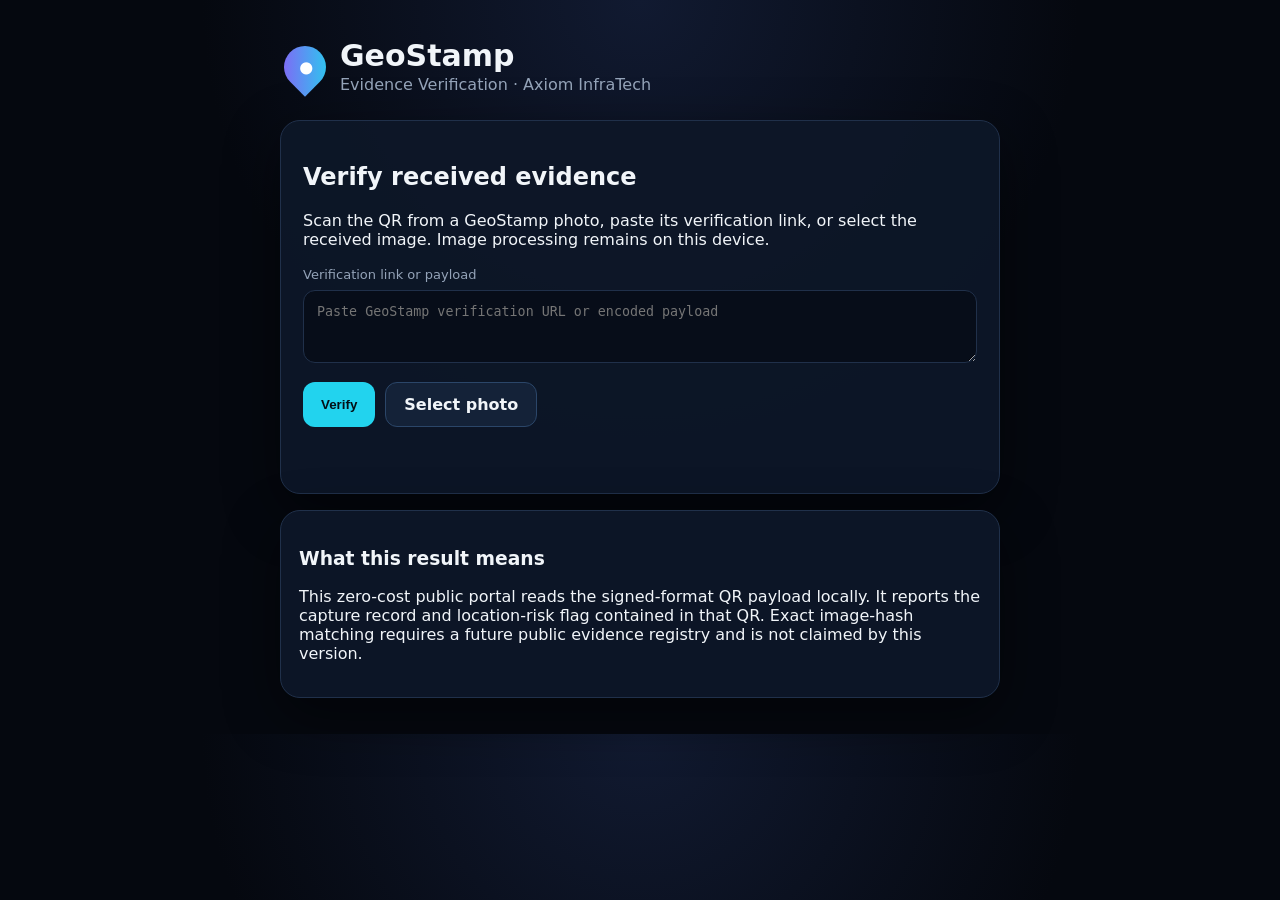
<file: docs/index.html>
<!doctype html>
<html lang="en">
<head>
  <meta charset="utf-8">
  <meta name="viewport" content="width=device-width,initial-scale=1">
  <meta name="theme-color" content="#070a14">
  <title>GeoStamp Evidence Verification</title>
  <link rel="stylesheet" href="styles.css">
</head>
<body>
  <main class="shell">
    <header class="brand">
      <div class="pin">●</div>
      <div><h1>GeoStamp</h1><p>Evidence Verification · Axiom InfraTech</p></div>
    </header>

    <section id="empty" class="card">
      <h2>Verify received evidence</h2>
      <p>Scan the QR from a GeoStamp photo, paste its verification link, or select the received image. Image processing remains on this device.</p>
      <label class="field">Verification link or payload
        <textarea id="manual" rows="3" placeholder="Paste GeoStamp verification URL or encoded payload"></textarea>
      </label>
      <div class="actions">
        <button id="verifyManual">Verify</button>
        <label class="button secondary">Select photo<input id="imageInput" type="file" accept="image/*" hidden></label>
      </div>
      <p id="scanHelp" class="note"></p>
    </section>

    <section id="result" class="card hidden">
      <div class="status-row">
        <div><span class="eyebrow">EVIDENCE STATUS</span><h2 id="status">REGISTERED</h2></div>
        <span id="riskBadge" class="badge">LOCATION RECORDED</span>
      </div>
      <img id="thumb" class="thumb hidden" alt="Selected evidence thumbnail">
      <div class="grid" id="details"></div>
      <div class="finding" id="finding"></div>
      <div class="actions"><button id="newCheck" class="secondary">Check another</button></div>
    </section>

    <section class="card compact">
      <h3>What this result means</h3>
      <p>This zero-cost public portal reads the signed-format QR payload locally. It reports the capture record and location-risk flag contained in that QR. Exact image-hash matching requires a future public evidence registry and is not claimed by this version.</p>
    </section>
  </main>
  <script src="app.js"></script>
</body>
</html>
</file>
<file: docs/styles.css>
:root{color-scheme:dark;--bg:#05080f;--card:#0d1728;--line:#20304a;--cyan:#22d3ee;--green:#22c55e;--amber:#f59e0b;--red:#ef4444;--text:#f1f5f9;--muted:#94a3b8}*{box-sizing:border-box}body{margin:0;background:radial-gradient(circle at top,#111a31,var(--bg) 45%);font-family:Inter,system-ui,sans-serif;color:var(--text)}.shell{width:min(760px,100%);margin:auto;padding:20px}.brand{display:flex;gap:14px;align-items:center;padding:18px 4px 24px}.brand h1{margin:0;font-size:30px}.brand p{margin:2px 0;color:var(--muted)}.pin{width:42px;height:42px;border-radius:50% 50% 50% 0;transform:rotate(-45deg);background:linear-gradient(135deg,#8b5cf6,#22d3ee);display:grid;place-items:center;color:#fff}.pin::first-letter{transform:rotate(45deg)}.card{background:rgba(13,23,40,.94);border:1px solid var(--line);border-radius:20px;padding:22px;margin-bottom:16px;box-shadow:0 18px 55px #0007}.compact{padding:18px}.field{display:block;color:var(--muted);font-size:13px;margin-top:18px}textarea{width:100%;margin-top:8px;border:1px solid var(--line);border-radius:12px;background:#070d19;color:var(--text);padding:13px;resize:vertical}.actions{display:flex;gap:10px;flex-wrap:wrap;margin-top:16px}button,.button{border:0;border-radius:12px;background:var(--cyan);color:#041016;font-weight:800;padding:12px 18px;cursor:pointer;text-align:center}.secondary{background:#142238;color:var(--text);border:1px solid #2b4669}.hidden{display:none!important}.status-row{display:flex;justify-content:space-between;gap:14px;align-items:flex-start}.eyebrow{font-size:11px;letter-spacing:.14em;color:var(--muted)}#status{margin:4px 0;color:var(--green)}.badge{padding:8px 11px;border-radius:999px;background:#0b3523;color:#7ef0ad;font-size:11px;font-weight:800}.badge.risk{background:#44171b;color:#ff9aa2}.grid{display:grid;grid-template-columns:1fr 1fr;gap:1px;background:var(--line);border:1px solid var(--line);border-radius:14px;overflow:hidden;margin-top:18px}.item{background:#0a1220;padding:13px}.item b{display:block;margin-top:5px;word-break:break-word}.label{font-size:10px;color:var(--muted);letter-spacing:.1em}.finding{margin-top:16px;border-left:4px solid var(--cyan);background:#091522;padding:14px;border-radius:0 12px 12px 0;line-height:1.5}.thumb{width:100%;max-height:340px;object-fit:contain;background:#02050a;border-radius:14px;margin-top:16px}.note{color:var(--amber);font-size:13px;min-height:18px}@media(max-width:560px){.grid{grid-template-columns:1fr}.status-row{display:block}.badge{display:inline-block;margin-top:8px}}
</file>
